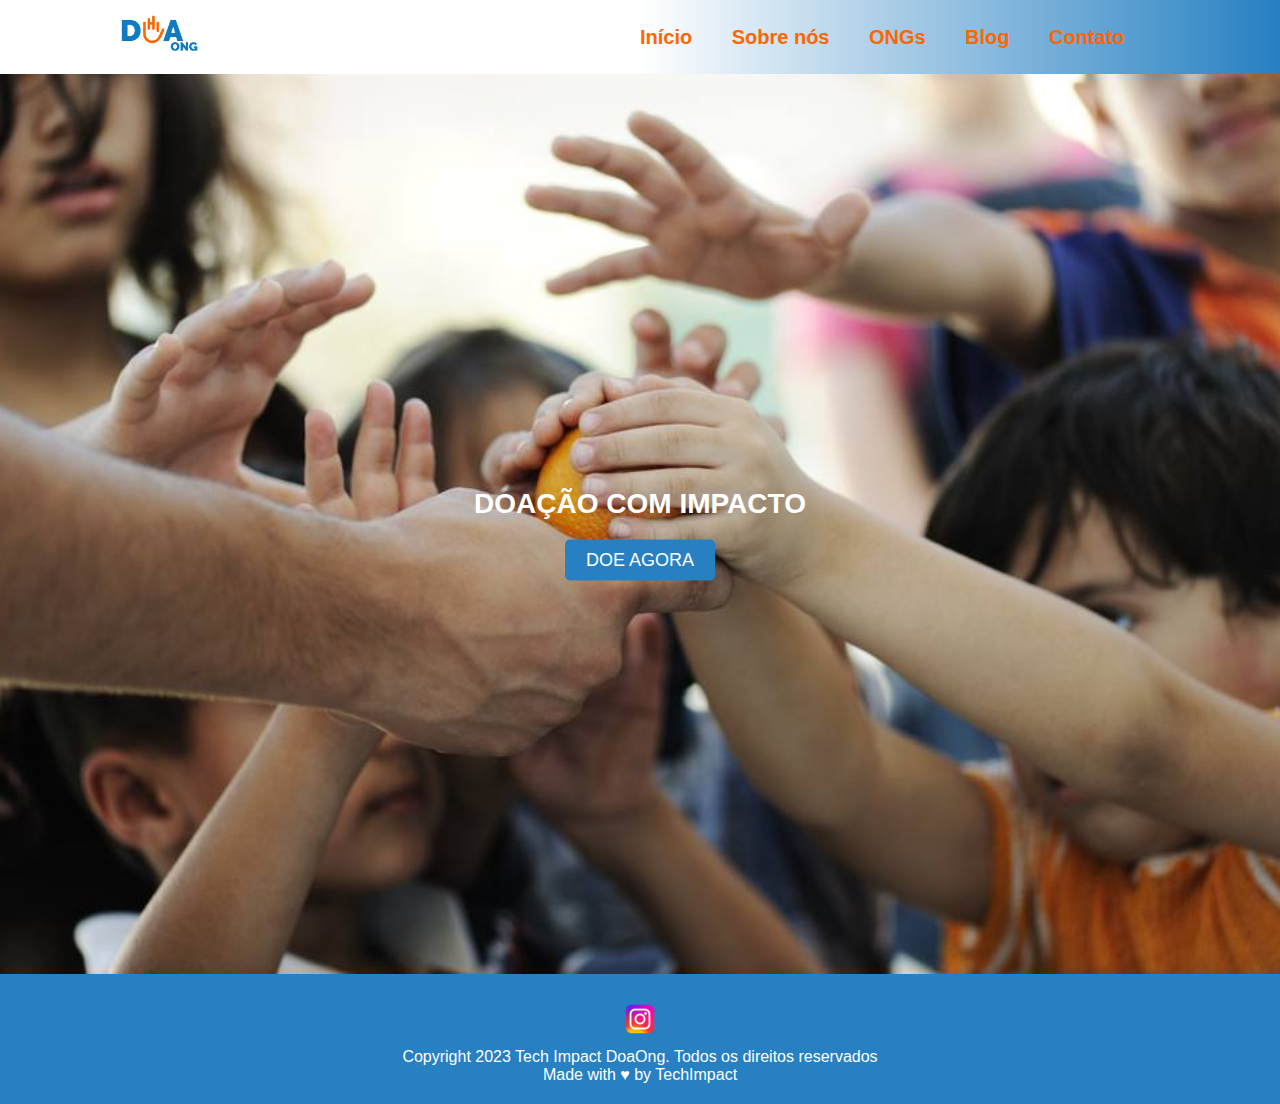
<file: DoaOng Website/index.html>
<!DOCTYPE html>
<html lang="pt-br">
<head>
    <meta charset="UTF-8">
    <meta name="viewport" content="width=device-width, initial-scale=1.0">
    <title>Doa Ong</title>
    <link rel="stylesheet" href="./style/header_geral.css">
    <link rel="stylesheet" href="./style/header_inicio.css">
    <link rel="stylesheet" href="./style/style-index.css">
    <link rel="stylesheet" href="./style/style-footer.css">
    <link rel="stylesheet" href="./style/reset.css">
    <link rel="shortcut icon" href="./imagens/favicon-donation.png" type="image/x-icon">
    <script src="./mobile-menu.js"></script>

</head>
<body>
    <header id="header_inicio">
        <div class="header_geral header">
            <div id="menu" class="logo"><img src="./html/logo.png"></div>
            <div class="menu-icon" id="menu-icon">&#9776;</div>
            <div class="menu">
                <nav>
                    <a href="./index.html">Início</a>
                    <a href="./html/about.html">Sobre nós</a>
                    <a href="./html/catalog.html">ONGs</a>
                    <a href="./html/blog.html">Blog</a>
                    <a href="./html/contato.html">Contato</a>
                </nav>
            </div>
        </div>
    </header>

    <main>
        <section class="doacao">
            <img src="./imagens/ong-um.jpg" alt="Imagem de Doação">
            <div class="doacao-content">
                <h1 class="custom-text">DOAÇÃO COM IMPACTO</h1>
                <a href="./html/catalog.html" class="btn-doe">DOE AGORA</a>
        </section>
    </main>

    <footer class="footer">
        <div class="social">
            <img src="./imagens/pngtree-instagram-icon-png-image_6315974.png" alt="Ícone do Instagram">
        </div>
        <p class="footer-text">Copyright 2023 Tech Impact DoaOng. Todos os direitos reservados</p>
        <p class="footer-text">Made with &hearts; by TechImpact</p>
    </footer>
</body>
</html>
</file>
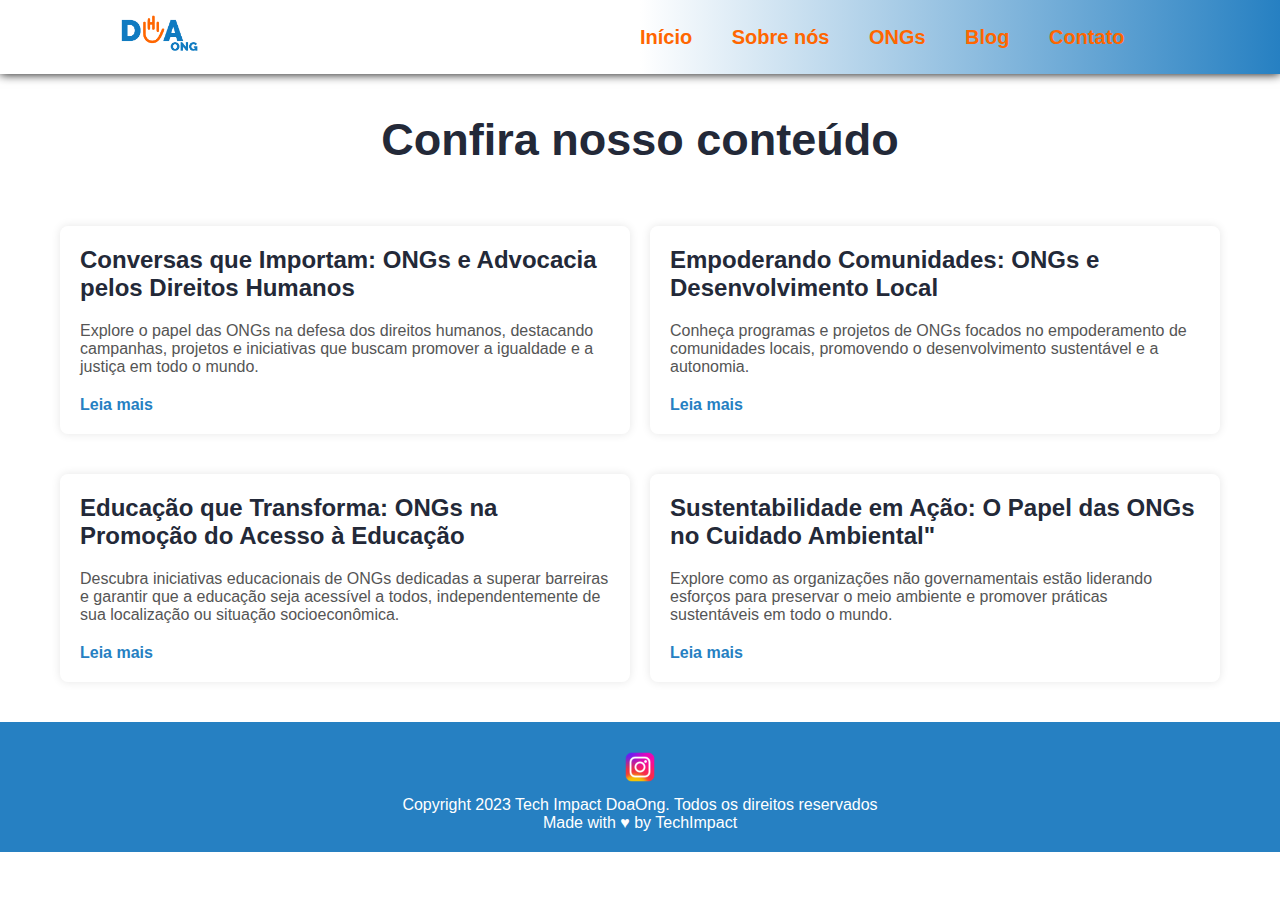
<file: DoaOng Website/html/blog.html>
<!DOCTYPE html>
<html lang="pt-br">
<head>
    <meta charset="UTF-8">
    <meta name="viewport" content="width=device-width, initial-scale=1.0">
    <title>Blog</title>
    <link rel="stylesheet" href="../style/style-blog.css">
    <link rel="stylesheet" href="../style/header_geral.css">
    <link rel="stylesheet" href="../style/header_inicio.css">
    <link rel="stylesheet" href="../style/style-footer.css">
    <link rel="stylesheet" href="../style/reset.css">
    <link rel="shortcut icon" href="../imagens/favicon-donation.png" type="image/x-icon">
    <script src="../mobile-menu.js"></script>
</head>
<body>
    <header id="header_inicio">
        <div class="header_geral header">
            <div class="logo"><img src="logo.png"></div>
            <div class="menu-icon" id="menu-icon">&#9776;</div>
            <div class="menu">
                <nav>
                    <a href="../index.html">Início</a>
                    <a href="about.html">Sobre nós</a>
                    <a href="catalog.html">ONGs</a>
                    <a href="blog.html">Blog</a>
                    <a href="contato.html">Contato</a>
                </nav>
            </div>
        </div>
    </header>
    <main>
        <h1>Confira nosso conteúdo</h1>

        <div class="content">
            <article>
                <h2 class="content-titulo">Conversas que Importam: ONGs e Advocacia pelos Direitos Humanos</h2>
                <p class="content-p">Explore o papel das ONGs na defesa dos direitos humanos, destacando campanhas, projetos e iniciativas que buscam promover a igualdade e a justiça em todo o mundo.</p>
                <a href="#">Leia mais</a>
            </article>
        
            <article>
                <h2 class="content-titulo">Empoderando Comunidades: ONGs e Desenvolvimento Local</h2>
                <p class="content-p">Conheça programas e projetos de ONGs focados no empoderamento de comunidades locais, promovendo o desenvolvimento sustentável e a autonomia.</p>
                <a href="#">Leia mais</a>
            </article>
        
            <article>
                <h2 class="content-titulo">Educação que Transforma: ONGs na Promoção do Acesso à Educação</h2>
                <p class="content-p">Descubra iniciativas educacionais de ONGs dedicadas a superar barreiras e garantir que a educação seja acessível a todos, independentemente de sua localização ou situação socioeconômica.</p>
                <a href="#">Leia mais</a>
            </article>
        
            <article>
                <h2 class="content-titulo">Sustentabilidade em Ação: O Papel das ONGs no Cuidado Ambiental"</h2>
                <p class="content-p">Explore como as organizações não governamentais estão liderando esforços para preservar o meio ambiente e promover práticas sustentáveis em todo o mundo.</p>
                <a href="#">Leia mais</a>
            </article>
        </div>
    </main>
    
    <footer class="footer">
        <div class="social">
            <img src="../imagens/pngtree-instagram-icon-png-image_6315974.png" alt="Ícone do Instagram">
        </div>
        <p class="footer-text">Copyright 2023 Tech Impact DoaOng. Todos os direitos reservados</p>
        <p class="footer-text">Made with &hearts; by TechImpact</p>
    </footer>
    
</body>
</html>
</file>
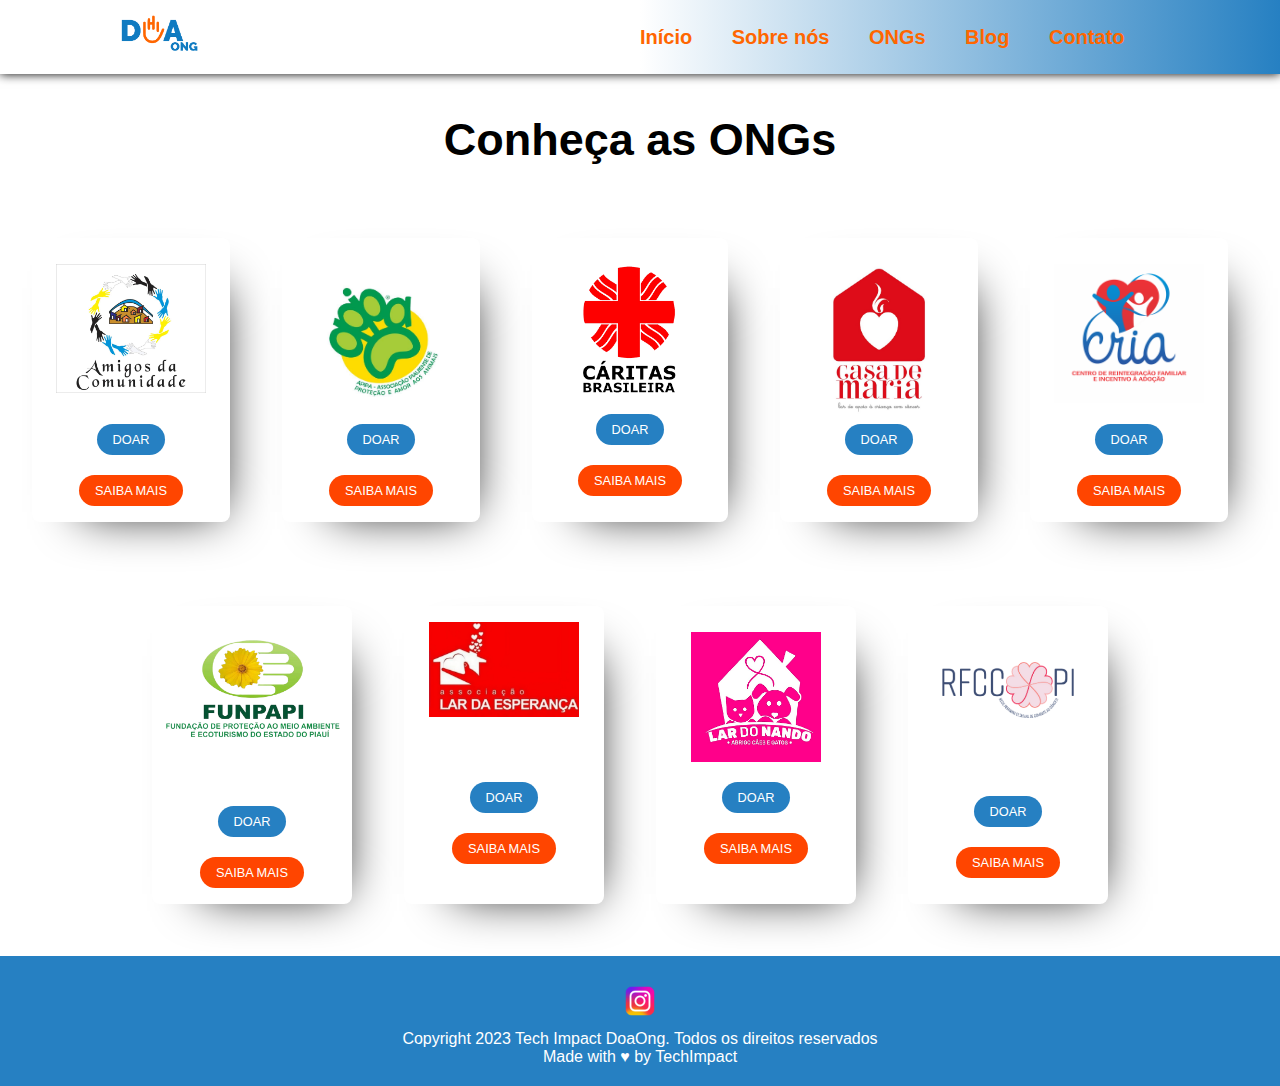
<file: DoaOng Website/html/catalog.html>
<!DOCTYPE html>
<html lang="pt-br">
<head>
    <meta charset="UTF-8">
    <meta name="viewport" content="width=device-width, initial-scale=1.0">
    <title>Catálogo</title>
    <link rel="stylesheet" href="../style/header_geral.css">
    <link rel="stylesheet" href="../style/header_inicio.css">
    <link rel="stylesheet" href="../style/style-footer.css">
    <link rel="stylesheet" href="../style/style-catalog.css">
    <link rel="stylesheet" href="../style/reset.css">
    <link rel="shortcut icon" href="../imagens/favicon-donation.png" type="image/x-icon">
    <script src="../mobile-menu.js"></script>
</head>
<body>
    <header id="header_inicio">
        <div class="header_geral header">
            <div class="logo"><img src="logo.png"></div>
            <div class="menu-icon" id="menu-icon">&#9776;</div>
            <div class="menu">
                <nav>
                    <a href="../index.html">Início</a>
                    <a href="about.html">Sobre nós</a>
                    <a href="catalog.html">ONGs</a>
                    <a href="blog.html">Blog</a>
                    <a href="contato.html">Contato</a>
                </nav>
            </div>
        </div>
    </header>

    <h1>Conheça as ONGs</h1>

    <main class="cards">
        <section class="card">
            <div class="icon">
                <img src="../imagens/amigos-da-comunidade-logo.jpg" alt="logo">
            </div>
            <a href="https://www.vakinha.com.br/386102" target="_blank"><button class="one">Doar</button></a>
            <a href="https://www.facebook.com/ongamigosdacomunida/about" target="_blank"><button class="two">Saiba Mais</button></a>
        </section>
        <section class="card">
            <div class="icon">
                <img src="../imagens/apipa-logo.jpg" alt="logo">
            </div>
            <a href="https://www.apipapiaui.org/doe" target="_blank"><button class="one">Doar</button></a>
            <a href="https://www.apipapiaui.org/quemsomos" target="_blank"><button class="two">Saiba Mais</button></a>
        </section>
        <section class="card">
            <div class="icon-caritas">
                <img src="../imagens/caritas-brasileria-logo.png" alt="logo">
            </div>
            <a href="https://caritasteresina.org.br/colabore/" target="_blank"><button class="one-caritas">Doar</button></a>
            <a href="https://caritasteresina.org.br/" target="_blank"><button class="two-caritas">Saiba Mais</button></a>
        </section>
        <section class="card">
            <div class="icon">
                <img src="../imagens/casa-de-maria-logo.jpeg" alt="logo">
            </div>
            <a href="https://www.redefemininapi.org.br/como-ajudar.php" target="_blank"><button class="one">Doar</button></a>
            <a href="https://www.redefemininapi.org.br/sobre-nos.php" target="_blank"><button class="two">Saiba Mais</button></a>
        </section>

        <section class="card">
            <div class="icon">
                <img src="../imagens/cria-piaui-logo.png" alt="logo">
            </div>
            <a href="https://www.instagram.com/criapiaui/?hl=en" target="_blank"><button class="one">Doar</button></a>
            <a href="https://www.instagram.com/criapiaui/?hl=en" target="_blank"><button class="two">Saiba Mais</button></a>
        </section>
      
    </main><p></p>
    <main class="cards">
        <section class="card">
            <div class="icon-funfapi">
                <img src="../imagens/funfapi-logo.png" alt="amigos da comunidade logo">
            </div>
            <a href="https://www.funpapi.org.br/acoes-e-projetos" target="_blank"><button class="one-funfapi">Doar</button></a>
            <a href="https://www.funpapi.org.br/quem-somos" target="_blank"><button class="two-funfapi">Saiba Mais</button></a>
        </section>
        <section class="card">
            <div class="icon-lar-da-esperanca">
                <img src="../imagens/lar-da-esperanca-logo.jpg" alt="logo">
            </div>
            <a href="https://www.facebook.com/AssociacaoLarDaEsperanca/about/?ref=page_internal" target="_blank"><button class="one">Doar</button></a>
            <a href="https://www.facebook.com/AssociacaoLarDaEsperanca/about/?ref=page_internal" target="_blank"><button class="two">Saiba Mais</button></a>
        </section>
        <section class="card">
            <div class="icon-caritas">
                <img src="../imagens/lar-do-nando-logo.png" alt="logo">
            </div>
            <a href="https://www.vakinha.com.br/4111413" target="_blank"><button class="one-caritas">Doar</button></a>
            <a href="https://www.instagram.com/lardonando/" target="_blank"><button class="two-caritas">Saiba Mais</button></a>
        </section>
        <section class="card">
            <div class="icon-rfcc">
                <img src="../imagens/logo-rede-feminina-de-combate-ao-cancer-do-piaui.png" alt="logo">
            </div>
            <a href="https://www.redefemininapi.org.br/como-ajudar.php"><button class="one-rfcc">Doar</button></a>
            <a href="https://www.redefemininapi.org.br/sobre-nos.php"><button class="two-rfcc">Saiba Mais</button></a>
        </section>
      
    </main>
    <footer class="footer">
        <div class="social">
            <img src="../imagens/pngtree-instagram-icon-png-image_6315974.png" alt="Ícone do Instagram">
        </div>
        <p class="footer-text">Copyright 2023 Tech Impact DoaOng. Todos os direitos reservados</p>
        <p class="footer-text">Made with &hearts; by TechImpact</p>
    </footer>
    
</body>
</html>
</file>
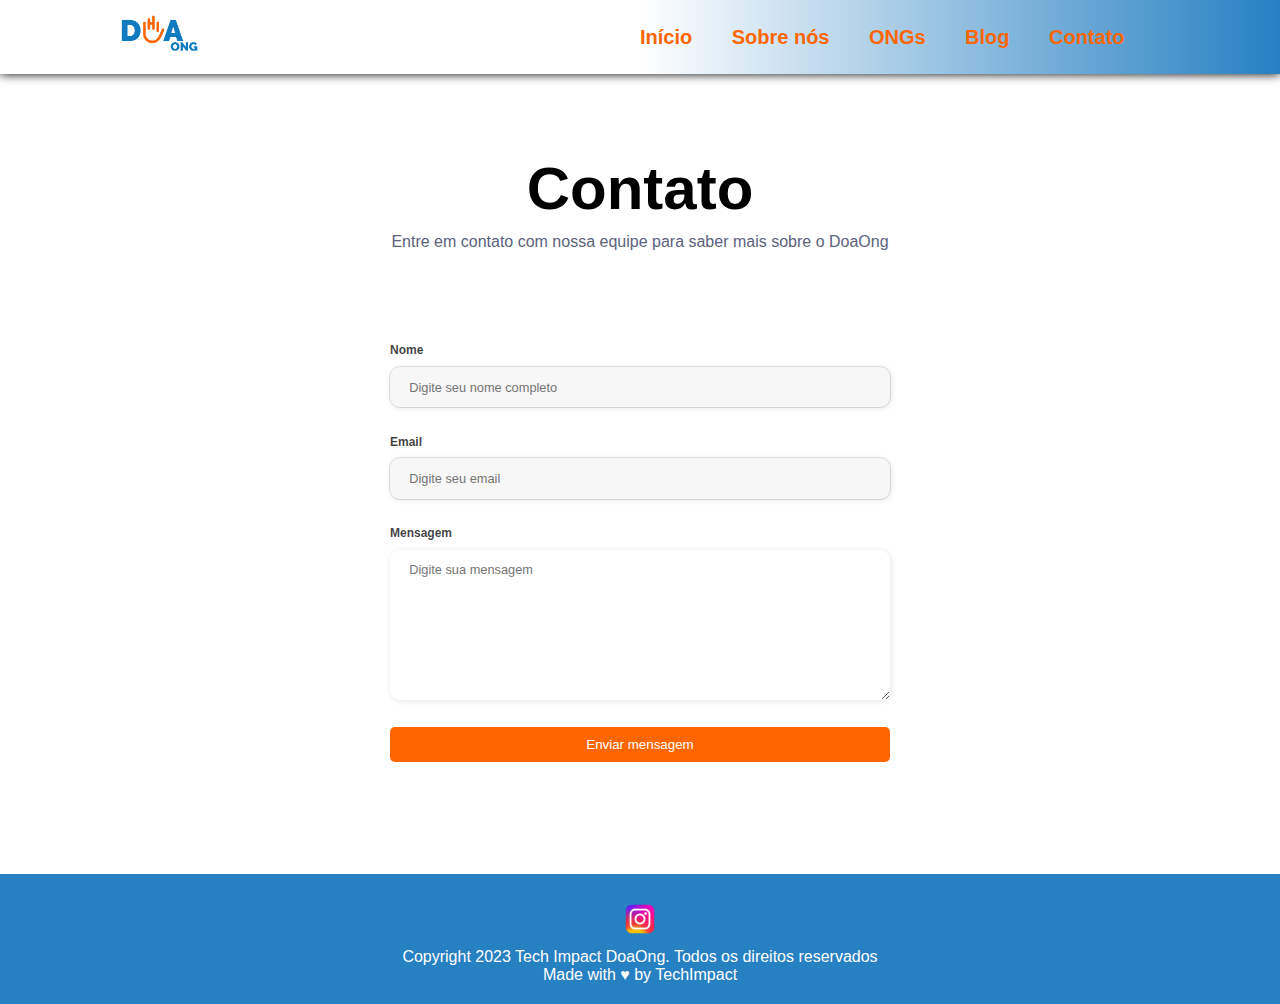
<file: DoaOng Website/html/contato.html>
<!DOCTYPE html>
<html lang="pt-br">
<head>
    <meta charset="UTF-8">
    <meta name="viewport" content="width=device-width, initial-scale=1.0">
    <title>Contato</title>
    <link rel="stylesheet" href="../style/style-contact.css">
    <link rel="stylesheet" href="../style/header_geral.css">
    <link rel="stylesheet" href="../style/header_inicio.css">
    <link rel="stylesheet" href="../style/style-footer.css">
    <link rel="stylesheet" href="../style/reset.css">
    <link rel="shortcut icon" href="../imagens/favicon-donation.png" type="image/x-icon">
    <script src="../mobile-menu.js"></script>
</head>
<body>
    <header id="header_inicio">
        <div class="header_geral header">
            <div class="logo"><img src="logo.png"></div>
            <div class="menu-icon" id="menu-icon">&#9776;</div>
            <div class="menu">
                <nav>
                    <a href="../index.html">Início</a>
                    <a href="about.html">Sobre nós</a>
                    <a href="catalog.html">ONGs</a>
                    <a href="blog.html">Blog</a>
                    <a href="contato.html">Contato</a>
                </nav>
            </div>
        </div>
    </header>

    <main>
        <section class="section-contact">
            <div class="section-wrapper">
                <div class="section-wrapper-content">
                    <div class="content-text">
                        <h2 class="form-title">Contato</h2>
                        <p class="form-paragraph">Entre em contato com nossa equipe para saber mais sobre o DoaOng</p>
                    </div>
                    <div class="content-form">
                        <form action="#">
                            <div class="input-group">
                                <div class="input-box">
                                    <label for="name">Nome</label>
                                    <input id="name" type="text" name="Nome" placeholder="Digite seu nome completo" required>
                                </div>
                                <div class="input-box">
                                    <label for="email">Email</label>
                                    <input id="email" type="email" name="email" placeholder="Digite seu email" required>
                                </div>
                                <div class="input-box">
                                    <label for="mensagem">Mensagem</label>
                                    <textarea id="mensagem" name="mensagem" placeholder="Digite sua mensagem" required></textarea>
                                </div>
                                <div class="enviar-button">
                                    <button type="submit">Enviar mensagem</button>
                                </div>
                            </div>
                        </form>
                    </div>
                </div>   
            </div>
        </section>
    </main>

    <footer class="footer">
        <div class="social">
            <img src="../imagens/pngtree-instagram-icon-png-image_6315974.png" alt="Ícone do Instagram">
        </div>
        <p class="footer-text">Copyright 2023 Tech Impact DoaOng. Todos os direitos reservados</p>
        <p class="footer-text">Made with &hearts; by TechImpact</p>
    </footer>
    
</body>
</html>
</file>
<file: DoaOng Website/style/header_geral.css>
.header{
    display: flex;
    justify-content: space-between;
    align-items: center;
    padding: 10px;
}
nav a {
    text-decoration: none;
    font-size: 20px;
}
header{
    width: 100%;
    padding: 0px;
}
.header_geral{
    max-width: 1080px;
    margin: 0 auto;
    display: flex;
    align-items: center;
    justify-content: space-between;
}
.logo {
    width: 100%;
}
.logo img{
    width: 100px;
    cursor: pointer;
}

.menu{
    width: 100%;
}
.menu nav a{
    padding-right: 35px;
    position: relative;
    font-size: 20px;
    
}
.menu nav a:hover::after{
    width: 40px;
}

@media screen and (max-width: 984px) {
    .header_geral {
        flex-direction: column; 
        text-align: center;
    }

    .menu nav {
        flex-direction: column;
        align-items: center;
    }

    .menu nav a {
        padding: 10px;
    }
}
</file>
<file: DoaOng Website/style/header_inicio.css>
#header_inicio {
    background: linear-gradient(to right, #ffffff,#ffffff,#2680C2); 
    box-shadow: 0 0 10px rgba(0, 0, 0, 1.0);
}

#header_inicio a {
    color: var(--cor2); /* Cor de link destacada*/
    font-weight: bold;
}

#header_inicio a:hover {
    text-decoration: none; /* Sublinhar links ao passar o mouse */
    color: var(--cor3);
}

.menu nav a::after{
    content:" ";
    width: 0px;
    height: 4px;
    background-image:linear-gradient(45deg, rgb(60, 111, 193), rgb(34, 186, 192)) ;
    position: absolute;
    top: 20px;
    left: 0;
    border-radius: 3px;
    transition: 0.5s;
}

.menu-icon {
    font-size: 35px;
    cursor: pointer;
    display: none;
    color: #FF6600;
}

@media screen and (max-width: 768px) {
    .menu-icon {
        display: block;
        order: 1;
        margin-left: auto;
    }
    .menu {
        display: block;
    }

    .menu nav {
        display: none;
    }

    .menu.active nav {
        display: flex;
        flex-direction: column;
    }

    .menu.active nav a {
        padding: 10px;
        text-decoration: none;
        color: #333;
    }
}
</file>
<file: DoaOng Website/style/style-index.css>
.doacao {
    position: relative;
    height: 100vh;
    text-align: center;
    display: flex;
    justify-content: center;
}

.doacao img {
    width: 100%;
    height: 100%;
    max-width: 100%;
    height: auto;
    object-fit: cover;
}

.doacao-content {
    position: absolute;
    top: 50%;
    left: 50%;
    transform: translate(-50%, -50%);
    text-align: center;
}

.custom-text {
    font-weight: bold;
    font-size: 28px;
    margin: 20px 0;
    color: white;
}

.doacao h1 {
    font-size: 28px;
    margin: 20px 0;
    color: white;
}

.btn-doe {
    display: inline-block;
    background-color: #2680c2;
    color: white;
    padding: 10px 20px;
    border: none;
    border-radius: 5px;
    text-decoration: none;
    font-size: 18px;
    width: 150px;
}

.btn-doe:hover {
    background-color: #2680c2;
}

.section {
    padding: 40px 20px;
}

@media screen and (max-width: 984px) {
    .doacao h1 {
        font-size: 20px;
    }

    .custom-text {
        font-size: 20px;
    }

    .btn-doe {
        width: 100%;
    }

   
}
</file>
<file: DoaOng Website/style/style-footer.css>
.footer {
    background-color: #2680c2;
    text-align: center;
    padding: 20px 0;
    color: white;   
}

.footer-text{
    color: white;   
}

.footer img {
    width: 30px;
    margin: 10px;
    color: white;
}

.made-by {
    font-size: 12px;
    color: white;
}
</file>
<file: DoaOng Website/style/style-blog.css>
h1 {
    font-size: 45px;
    display: flex;
    justify-content: center;
    align-items: center;
    padding: 20px;
    margin: 20px;
    color: var(--color6);
    
}
 
.content {
    width: 100%;
    display: grid;
    grid-template-columns: repeat(auto-fill, minmax(400px, 1fr));
    gap: 20px;
    padding: 20px;
    margin: 0 auto; 
    max-width: 1200px;
}

article {
    background-color: #fff;
    border-radius: 8px;
    box-shadow: 0 0 10px rgba(0, 0, 0, 0.1);
    padding: 20px;
    width: 100%;
    margin-bottom: 20px;
    max-width: 900px;
    height: auto;
}

.article-img img {
    max-width: 100%;
    height: auto;
}

.article-content{
    width: 100%;
}


  
.content-titulo {
    color: var(--color6);
    margin-bottom: 20px;
}
  
.content-p {
    color: #555;
    margin-bottom: 20px;
}
  
a {
    color: var(--cor3);
    text-decoration: none;
    font-weight: bold;
    transition: color 0.3s ease-in-out;
    
}
  
a:hover {
    color: #1a73e8;
}

@media screen and (max-width: 768px) {
    h1 {
        font-size: 36px;
    }

    .content {
        grid-template-columns: repeat(auto-fill, minmax(400px, 1fr)); 
        gap: 15px;
        padding: 15px;
    }

    article {
        padding: 15px;
    }

    .content-titulo {
        margin-bottom: 15px;
    }

    .content-p {
        margin-bottom: 15px;
    }
}

@media screen and (max-width: 480px) {
    .content {
        grid-template-columns: 1fr;
        gap: 10px;
        padding: 10px;
    }

    article {
        padding: 10px;
    }

    .content-titulo,
    .content-p {
        font-size: 16px;
    }
}
</file>
<file: DoaOng Website/style/style-catalog.css>
h1{
    font-size: 45px;
    font-weight: 200px;
    display: flex;
    justify-content: center;
    align-items: center;
    padding: 20px;
    margin: 20px;
    color: black;
}


main.cards {
    display: flex;
    padding: 32px;
    justify-content: center;

}

main.cards section.card {
    display: flex;
    flex-direction: column;
    align-items: center;
    text-align: center;
    border: #2680c2;
    padding: 1rem 1.5rem;
    border-radius: 8px;
    margin-left: 32px;
    margin-right: 20px;
    margin-bottom: 20px;
    width: 200px;
}

main.cards section.card:first-child {
    margin-left: 0;
}

main.cards section.card .icon {
    width: 150px;
    height: 150px;
    margin-top: 10px;
}

main.cards section.card .icon-rfcc {
    width: 140px;
    height: 140px;
    margin-top: 40px;
}

main.cards section.card .icon-caritas {
    width: 130px;
    height: 130px;
    margin-top: 10px;
}

main.cards section.card .icon-lar-da-esperanca {
    width: 150px;
    height: 150px;

}

main.cards section.card .icon-funfapi {
    width: 180px;
    height: 180px;
    margin-top: 10px;
}

main.cards section.card img {
    width: 100%;
    align-items: center;
}


.one {
    padding: 0.5rem 1rem;
    text-transform: uppercase;
    border-radius: 32px;
    border: 0;
    cursor: pointer;
    font-size: 80%;
    font-weight: 500;
    background-color: #2680c2;
    color: white;
    margin-top: 10px;
}
.two {
    padding: 0.5rem 1rem;
    text-transform: uppercase;
    border-radius: 32px;
    border: 0;
    cursor: pointer;
    font-size: 80%;
    font-weight: 500;
    background-color: orangered;
    color: white;
    margin-top: 20px;
    
}

.one-caritas {
    padding: 0.5rem 1rem;
    text-transform: uppercase;
    border-radius: 32px;
    border: 0;
    cursor: pointer;
    font-size: 80%;
    font-weight: 500;
    background-color: #2680c2;
    color: white;
    margin-top: 20px;
}
.two-caritas {
    padding: 0.5rem 1rem;
    text-transform: uppercase;
    border-radius: 32px;
    border: 0;
    cursor: pointer;
    font-size: 80%;
    font-weight: 500;
    background-color: orangered;
    color: white;
    margin-top: 20px;
}

.one-funfapi {
    padding: 0.5rem 1rem;
    text-transform: uppercase;
    border-radius: 32px;
    border: 0;
    cursor: pointer;
    font-size: 80%;
    font-weight: 500;
    background-color: #2680c2;
    color: white;
    margin-top: -20px;
}
.two-funfapi {
    padding: 0.5rem 1rem;
    text-transform: uppercase;
    border-radius: 32px;
    border: 0;
    cursor: pointer;
    font-size: 80%;
    font-weight: 500;
    background-color: orangered;
    color: white;
    margin-top: 20px;
}

.one-rfcc {
    padding: 0.5rem 1rem;
    text-transform: uppercase;
    border-radius: 32px;
    border: 0;
    cursor: pointer;
    font-size: 80%;
    font-weight: 500;
    background-color: #2680c2;
    color: white;
    margin-top: -20px;
}
.two-rfcc {
    padding: 0.5rem 1rem;
    text-transform: uppercase;
    border-radius: 32px;
    border: 0;
    cursor: pointer;
    font-size: 80%;
    font-weight: 500;
    background-color: orangered;
    color: white;
    margin-top: 20px;
}

main.cards section {
    box-shadow: 20px 20px 50px -30px #000000;
}

@media screen and (max-width: 768px) {
    h1 {
        font-size: 36px;
        align-items: center;
    }

    main.cards {
        flex-direction: column;
        align-items: center;
    }

    main.cards section.card {
        margin-left: 0;
        margin-right: 0;
        width: 100%;
    }
}
</file>
<file: DoaOng Website/style/style-contact.css>
.section-contact {
    align-items: center;
    padding: 80px 0;
    width: 100%; 
}

.section-wrapper{
    padding-left: 15px;
    padding-right: 15px;
    margin-left: 29px;
    margin-right: 29px;
}

.section-wrapper-content{
    width: 100%;
    display: flex;
    flex-direction: column;
    justify-content: space-around;
    align-items: center;
    gap: 60px;   
}

.content-text{
    display: flex;
    flex-direction: column;
    align-items: center;
    gap: 10px;
}

h2 {
    font-size: 60px;
}

.content-form{
    display: flex;
    flex-direction: column;
    justify-content: space-between;
    padding: 1rem 0;
    width: 100%; 
    margin: 0 auto; 
    
}

form{
    display: flex;
    justify-content: center;
    align-items: center;
    
    
}

.input-group {
    width: 100%;
    max-width: 500px;
    display: flex;
    flex-direction: column;
    justify-content: space-between;
    padding: 1rem 0;
}

.input-box, label {
    font-size: 0.75rem;
    font-weight: 600;
    color: #000000c0;
}

.input-box {
    display: flex;
    flex-direction: column;
    margin-bottom: 1.1rem;
    flex: 1;
    width: 100%; 
    
}

.input-box input {
    margin: 0.6rem 0;
    padding: 0.8rem 1.2rem;
    border: none;
    border-radius: 10px;
    box-shadow: 1px 1px 6px #0000001c;
    font-size: 0.8rem;
    width: 100%;

}

.input-box textarea {
    margin: 0.6rem 0;
    padding: 0.8rem 1.2rem;
    border: none;
    border-radius: 10px;
    box-shadow: 1px 1px 6px #0000001c;
    font-size: 0.8rem;
    height: 150px;
    
}

.input-box input, textarea :hover {
    background-color: #eeeeee75;
}

.input-box input, textarea :focus-visible {
    outline: 1px solid #0000001c;
}

.input-box input, textarea ::placeholder {
    color: #000000be;
}


.enviar-button {
    display: flex;
    align-items: center;
    justify-content: center;
}

.enviar-button{
    width: 100%;
}

.enviar-button button {  
    width: 100%;
    border: none;
    background-color: var(--cor2);
    color: var(--cor1);
    padding: 0.62rem;
    border-radius: 5px;
    cursor: pointer;
}

.enviar-button button:hover {
    background-color: #ff6600e1;
}

@media (min-width: 768px) {
    .input-group {
        width: 50%;
    }
}
</file>
